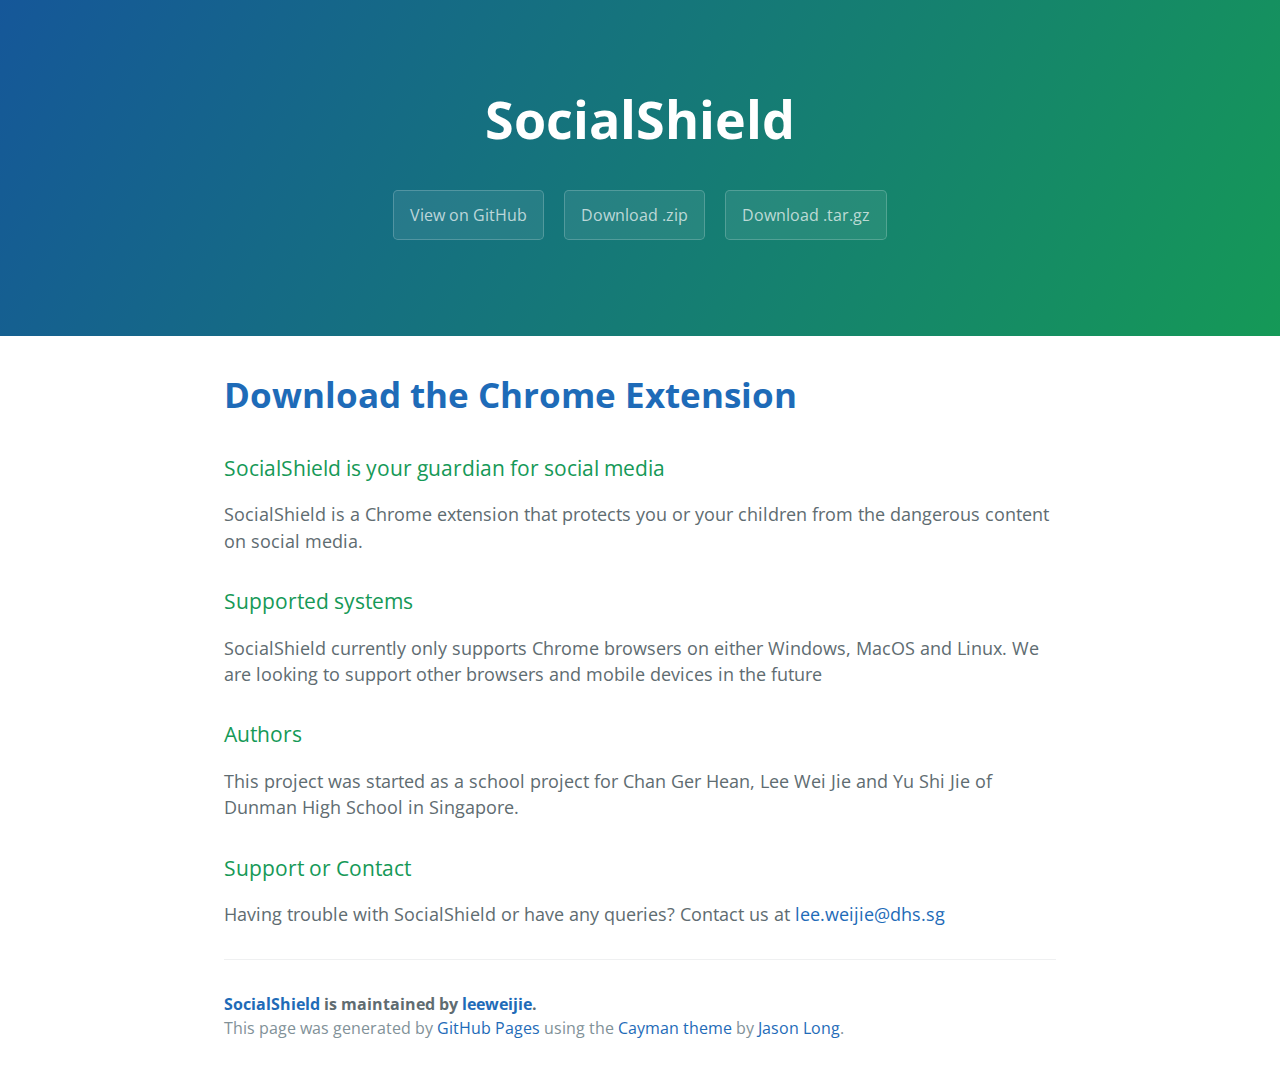
<file: index.html>
<!DOCTYPE html>
<html lang="en-us">
  <head>
    <meta charset="UTF-8">
    <title>SocialShield by leeweijie</title>
    <meta name="viewport" content="width=device-width, initial-scale=1">
    <link rel="stylesheet" type="text/css" href="stylesheets/normalize.css" media="screen">
    <link href='https://fonts.googleapis.com/css?family=Open+Sans:400,700' rel='stylesheet' type='text/css'>
    <link rel="stylesheet" type="text/css" href="stylesheets/stylesheet.css" media="screen">
    <link rel="stylesheet" type="text/css" href="stylesheets/github-light.css" media="screen">
  </head>
  <body>
    <section class="page-header">
      <h1 class="project-name">SocialShield</h1>
      <h2 class="project-tagline"></h2>
      <a href="https://github.com/leeweijie/socialshield" class="btn">View on GitHub</a>
      <a href="https://github.com/leeweijie/socialshield/zipball/master" class="btn">Download .zip</a>
      <a href="https://github.com/leeweijie/socialshield/tarball/master" class="btn">Download .tar.gz</a>
    </section>

    <section class="main-content">
      <h1>
<a id="download-the-chrome-extension" class="anchor" href="#download-the-chrome-extension" aria-hidden="true"><span aria-hidden="true" class="octicon octicon-link"></span></a><strong><a href="https://chrome.google.com/webstore/detail/socialshield/fkiekmmeinddmjcgnoegicnfjccipiml">Download the Chrome Extension</a></strong>
</h1>

<h3>
<a id="socialshield-is-your-guardian-for-social-media" class="anchor" href="#socialshield-is-your-guardian-for-social-media" aria-hidden="true"><span aria-hidden="true" class="octicon octicon-link"></span></a>SocialShield is your guardian for social media</h3>

<p>SocialShield is a Chrome extension that protects you or your children from the dangerous content on social media.</p>

<h3>
<a id="supported-systems" class="anchor" href="#supported-systems" aria-hidden="true"><span aria-hidden="true" class="octicon octicon-link"></span></a>Supported systems</h3>

<p>SocialShield currently only supports Chrome browsers on either Windows, MacOS and Linux. We are looking to support other browsers and mobile devices in the future</p>

<h3>
<a id="authors" class="anchor" href="#authors" aria-hidden="true"><span aria-hidden="true" class="octicon octicon-link"></span></a>Authors</h3>

<p>This project was started as a school project for Chan Ger Hean, Lee Wei Jie and Yu Shi Jie of Dunman High School in Singapore.</p>

<h3>
<a id="support-or-contact" class="anchor" href="#support-or-contact" aria-hidden="true"><span aria-hidden="true" class="octicon octicon-link"></span></a>Support or Contact</h3>

<p>Having trouble with SocialShield or have any queries? Contact us at <a href="mailto:lee.weijie@dhs.sg">lee.weijie@dhs.sg</a></p>

      <footer class="site-footer">
        <span class="site-footer-owner"><a href="https://github.com/leeweijie/socialshield">SocialShield</a> is maintained by <a href="https://github.com/leeweijie">leeweijie</a>.</span>

        <span class="site-footer-credits">This page was generated by <a href="https://pages.github.com">GitHub Pages</a> using the <a href="https://github.com/jasonlong/cayman-theme">Cayman theme</a> by <a href="https://twitter.com/jasonlong">Jason Long</a>.</span>
      </footer>

    </section>

  
  </body>
</html>
</file>
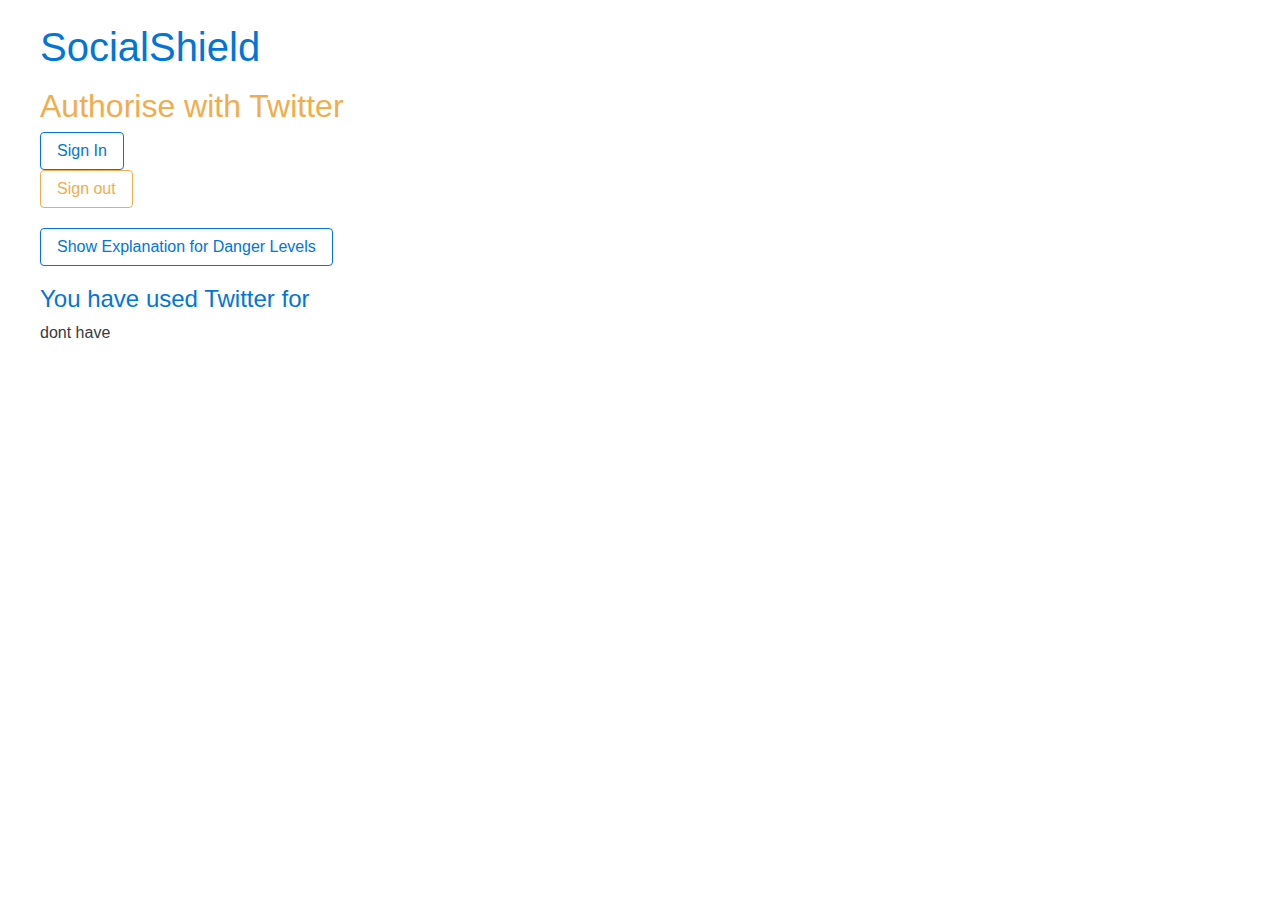
<file: frontend/popup.html>
<!doctype html>
<html>
<head>
  <title>Popup</title>
  <link href="popup.css" rel="stylesheet" type="text/css">
  <link rel="stylesheet" href="library/bootstrap.min.css">
</head>
<body>
  <div class="container">
    <h1 class="text-primary" style="margin-bottom:20px;">SocialShield</h1>
    <div id="unauthorized">
      <h2 class="text-warning">Authorise with Twitter</h2>
      <button id="signIn" class="btn btn-outline-primary">Sign In</button>
    </div>

    <div id="authorized">
      <button id="signOut" class="btn btn-outline-warning">Sign out</button>
    </div>
    <button id="toggleExplanations" class="btn btn-outline-primary" style="margin-top:20px">Show Explanation for Danger Levels</button>
    <div id="explanations" style="display:none; margin-top: 20px;">
      <h3 class="text-primary">Danger Levels</h3>
      <table class="table table-bordered" style="margin-top: 20px">
        <thead class="thead-inverse">
          <tr>
            <th>Level</th>
            <th>Explanation</th>
          </tr>
        </thead>
        <tbody>
          <tr style="background-color: limegreen">
            <td>1</td>
            <td>Page is safe</td>
          </tr>
          <tr style="background-color: orange">
            <td>2</td>
            <td>Page is generally safe, however, inappropriate content may be present</td>
          </tr>
          <tr style="background-color: darkorange">
            <td>3</td>
            <td>Page has moderate risk of inappropriate / offensive content, viewer's discretion is advised</td>
          </tr>
          <tr style="background-color: tomato">
            <td>4</td>
            <td>Page has high risk of inappropriate / offensive content, returning to previous page is recommended</td>
          </tr>
          <tr style="background-color: red">
            <td>5</td>
            <td>Page has inappropriate / offensive content, highly recommended not to proceed</td>
          </tr>
        </tbody>
      </table>
    </div>
    <h4 class="text-primary" style="margin-top:20px;">You have used Twitter for</h4>
    <div id="minuteTimer">
      <text>dont have</text>
    </div>
  </div>
  <script type="text/javascript" src="library/jquery-3.1.0.min.js"></script>
  <script type="text/javascript" src="popup.js"></script>
</body>
</html>
</file>
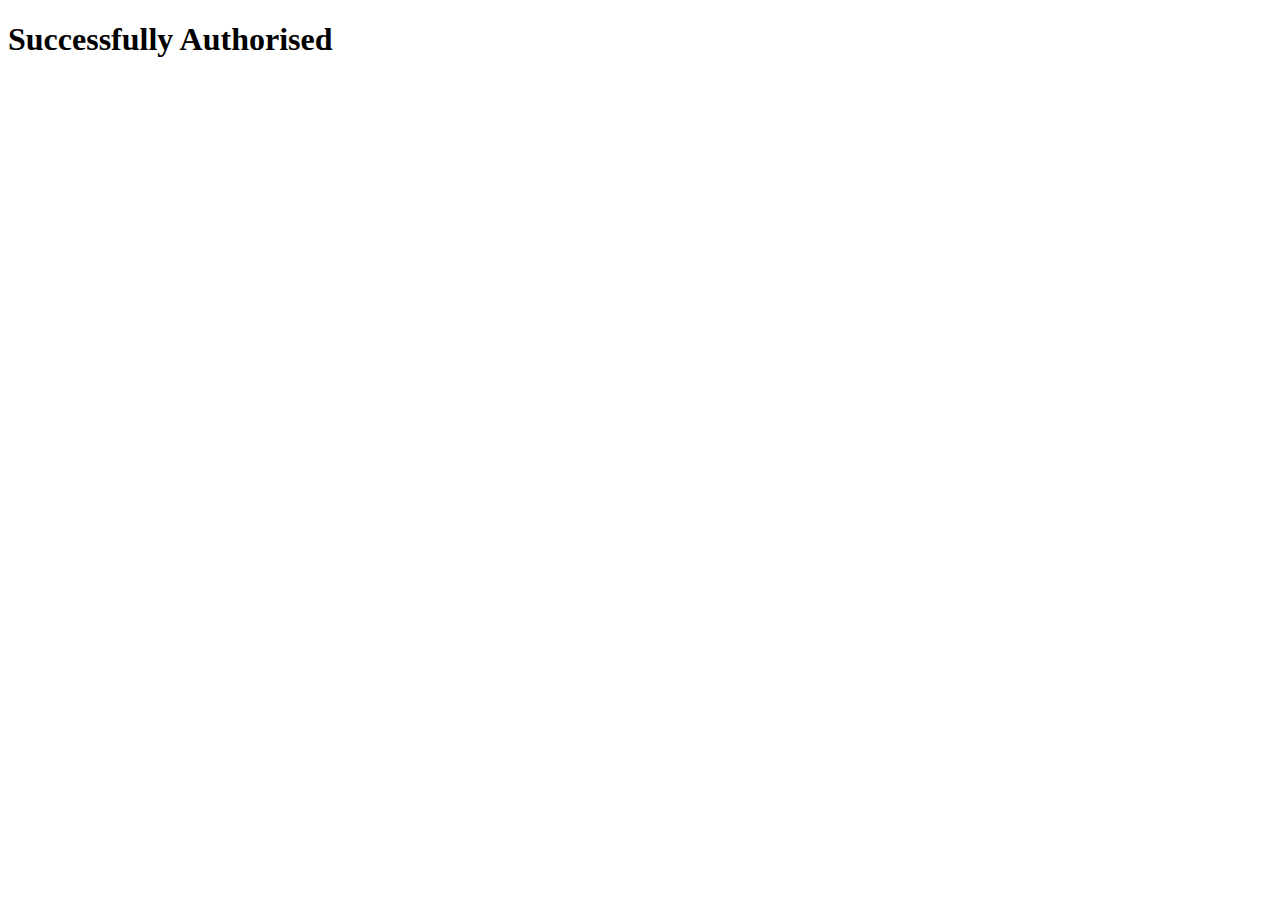
<file: backend/socialshield/templates/socialshield/authorized.html>
<!DOCTYPE html>
<html lang="en">
<head>
    <meta charset="UTF-8">
    <title>Authorized</title>
</head>
<body>
<input type="text" value="{{token}}" id="token" hidden>
<h1>Successfully Authorised</h1>

</body>
</html>
</file>
<file: stylesheets/stylesheet.css>
* {
  box-sizing: border-box; }

body {
  padding: 0;
  margin: 0;
  font-family: "Open Sans", "Helvetica Neue", Helvetica, Arial, sans-serif;
  font-size: 16px;
  line-height: 1.5;
  color: #606c71; }

a {
  color: #1e6bb8;
  text-decoration: none; }
  a:hover {
    text-decoration: underline; }

.btn {
  display: inline-block;
  margin-bottom: 1rem;
  color: rgba(255, 255, 255, 0.7);
  background-color: rgba(255, 255, 255, 0.08);
  border-color: rgba(255, 255, 255, 0.2);
  border-style: solid;
  border-width: 1px;
  border-radius: 0.3rem;
  transition: color 0.2s, background-color 0.2s, border-color 0.2s; }
  .btn + .btn {
    margin-left: 1rem; }

.btn:hover {
  color: rgba(255, 255, 255, 0.8);
  text-decoration: none;
  background-color: rgba(255, 255, 255, 0.2);
  border-color: rgba(255, 255, 255, 0.3); }

@media screen and (min-width: 64em) {
  .btn {
    padding: 0.75rem 1rem; } }

@media screen and (min-width: 42em) and (max-width: 64em) {
  .btn {
    padding: 0.6rem 0.9rem;
    font-size: 0.9rem; } }

@media screen and (max-width: 42em) {
  .btn {
    display: block;
    width: 100%;
    padding: 0.75rem;
    font-size: 0.9rem; }
    .btn + .btn {
      margin-top: 1rem;
      margin-left: 0; } }

.page-header {
  color: #fff;
  text-align: center;
  background-color: #159957;
  background-image: linear-gradient(120deg, #155799, #159957); }

@media screen and (min-width: 64em) {
  .page-header {
    padding: 5rem 6rem; } }

@media screen and (min-width: 42em) and (max-width: 64em) {
  .page-header {
    padding: 3rem 4rem; } }

@media screen and (max-width: 42em) {
  .page-header {
    padding: 2rem 1rem; } }

.project-name {
  margin-top: 0;
  margin-bottom: 0.1rem; }

@media screen and (min-width: 64em) {
  .project-name {
    font-size: 3.25rem; } }

@media screen and (min-width: 42em) and (max-width: 64em) {
  .project-name {
    font-size: 2.25rem; } }

@media screen and (max-width: 42em) {
  .project-name {
    font-size: 1.75rem; } }

.project-tagline {
  margin-bottom: 2rem;
  font-weight: normal;
  opacity: 0.7; }

@media screen and (min-width: 64em) {
  .project-tagline {
    font-size: 1.25rem; } }

@media screen and (min-width: 42em) and (max-width: 64em) {
  .project-tagline {
    font-size: 1.15rem; } }

@media screen and (max-width: 42em) {
  .project-tagline {
    font-size: 1rem; } }

.main-content :first-child {
  margin-top: 0; }
.main-content img {
  max-width: 100%; }
.main-content h1, .main-content h2, .main-content h3, .main-content h4, .main-content h5, .main-content h6 {
  margin-top: 2rem;
  margin-bottom: 1rem;
  font-weight: normal;
  color: #159957; }
.main-content p {
  margin-bottom: 1em; }
.main-content code {
  padding: 2px 4px;
  font-family: Consolas, "Liberation Mono", Menlo, Courier, monospace;
  font-size: 0.9rem;
  color: #383e41;
  background-color: #f3f6fa;
  border-radius: 0.3rem; }
.main-content pre {
  padding: 0.8rem;
  margin-top: 0;
  margin-bottom: 1rem;
  font: 1rem Consolas, "Liberation Mono", Menlo, Courier, monospace;
  color: #567482;
  word-wrap: normal;
  background-color: #f3f6fa;
  border: solid 1px #dce6f0;
  border-radius: 0.3rem; }
  .main-content pre > code {
    padding: 0;
    margin: 0;
    font-size: 0.9rem;
    color: #567482;
    word-break: normal;
    white-space: pre;
    background: transparent;
    border: 0; }
.main-content .highlight {
  margin-bottom: 1rem; }
  .main-content .highlight pre {
    margin-bottom: 0;
    word-break: normal; }
.main-content .highlight pre, .main-content pre {
  padding: 0.8rem;
  overflow: auto;
  font-size: 0.9rem;
  line-height: 1.45;
  border-radius: 0.3rem; }
.main-content pre code, .main-content pre tt {
  display: inline;
  max-width: initial;
  padding: 0;
  margin: 0;
  overflow: initial;
  line-height: inherit;
  word-wrap: normal;
  background-color: transparent;
  border: 0; }
  .main-content pre code:before, .main-content pre code:after, .main-content pre tt:before, .main-content pre tt:after {
    content: normal; }
.main-content ul, .main-content ol {
  margin-top: 0; }
.main-content blockquote {
  padding: 0 1rem;
  margin-left: 0;
  color: #819198;
  border-left: 0.3rem solid #dce6f0; }
  .main-content blockquote > :first-child {
    margin-top: 0; }
  .main-content blockquote > :last-child {
    margin-bottom: 0; }
.main-content table {
  display: block;
  width: 100%;
  overflow: auto;
  word-break: normal;
  word-break: keep-all; }
  .main-content table th {
    font-weight: bold; }
  .main-content table th, .main-content table td {
    padding: 0.5rem 1rem;
    border: 1px solid #e9ebec; }
.main-content dl {
  padding: 0; }
  .main-content dl dt {
    padding: 0;
    margin-top: 1rem;
    font-size: 1rem;
    font-weight: bold; }
  .main-content dl dd {
    padding: 0;
    margin-bottom: 1rem; }
.main-content hr {
  height: 2px;
  padding: 0;
  margin: 1rem 0;
  background-color: #eff0f1;
  border: 0; }

@media screen and (min-width: 64em) {
  .main-content {
    max-width: 64rem;
    padding: 2rem 6rem;
    margin: 0 auto;
    font-size: 1.1rem; } }

@media screen and (min-width: 42em) and (max-width: 64em) {
  .main-content {
    padding: 2rem 4rem;
    font-size: 1.1rem; } }

@media screen and (max-width: 42em) {
  .main-content {
    padding: 2rem 1rem;
    font-size: 1rem; } }

.site-footer {
  padding-top: 2rem;
  margin-top: 2rem;
  border-top: solid 1px #eff0f1; }

.site-footer-owner {
  display: block;
  font-weight: bold; }

.site-footer-credits {
  color: #819198; }

@media screen and (min-width: 64em) {
  .site-footer {
    font-size: 1rem; } }

@media screen and (min-width: 42em) and (max-width: 64em) {
  .site-footer {
    font-size: 1rem; } }

@media screen and (max-width: 42em) {
  .site-footer {
    font-size: 0.9rem; } }
</file>
<file: stylesheets/github-light.css>
/*
The MIT License (MIT)

Copyright (c) 2016 GitHub, Inc.

Permission is hereby granted, free of charge, to any person obtaining a copy
of this software and associated documentation files (the "Software"), to deal
in the Software without restriction, including without limitation the rights
to use, copy, modify, merge, publish, distribute, sublicense, and/or sell
copies of the Software, and to permit persons to whom the Software is
furnished to do so, subject to the following conditions:

The above copyright notice and this permission notice shall be included in all
copies or substantial portions of the Software.

THE SOFTWARE IS PROVIDED "AS IS", WITHOUT WARRANTY OF ANY KIND, EXPRESS OR
IMPLIED, INCLUDING BUT NOT LIMITED TO THE WARRANTIES OF MERCHANTABILITY,
FITNESS FOR A PARTICULAR PURPOSE AND NONINFRINGEMENT. IN NO EVENT SHALL THE
AUTHORS OR COPYRIGHT HOLDERS BE LIABLE FOR ANY CLAIM, DAMAGES OR OTHER
LIABILITY, WHETHER IN AN ACTION OF CONTRACT, TORT OR OTHERWISE, ARISING FROM,
OUT OF OR IN CONNECTION WITH THE SOFTWARE OR THE USE OR OTHER DEALINGS IN THE
SOFTWARE.

*/

.pl-c /* comment */ {
  color: #969896;
}

.pl-c1 /* constant, variable.other.constant, support, meta.property-name, support.constant, support.variable, meta.module-reference, markup.raw, meta.diff.header */,
.pl-s .pl-v /* string variable */ {
  color: #0086b3;
}

.pl-e /* entity */,
.pl-en /* entity.name */ {
  color: #795da3;
}

.pl-smi /* variable.parameter.function, storage.modifier.package, storage.modifier.import, storage.type.java, variable.other */,
.pl-s .pl-s1 /* string source */ {
  color: #333;
}

.pl-ent /* entity.name.tag */ {
  color: #63a35c;
}

.pl-k /* keyword, storage, storage.type */ {
  color: #a71d5d;
}

.pl-s /* string */,
.pl-pds /* punctuation.definition.string, string.regexp.character-class */,
.pl-s .pl-pse .pl-s1 /* string punctuation.section.embedded source */,
.pl-sr /* string.regexp */,
.pl-sr .pl-cce /* string.regexp constant.character.escape */,
.pl-sr .pl-sre /* string.regexp source.ruby.embedded */,
.pl-sr .pl-sra /* string.regexp string.regexp.arbitrary-repitition */ {
  color: #183691;
}

.pl-v /* variable */ {
  color: #ed6a43;
}

.pl-id /* invalid.deprecated */ {
  color: #b52a1d;
}

.pl-ii /* invalid.illegal */ {
  color: #f8f8f8;
  background-color: #b52a1d;
}

.pl-sr .pl-cce /* string.regexp constant.character.escape */ {
  font-weight: bold;
  color: #63a35c;
}

.pl-ml /* markup.list */ {
  color: #693a17;
}

.pl-mh /* markup.heading */,
.pl-mh .pl-en /* markup.heading entity.name */,
.pl-ms /* meta.separator */ {
  font-weight: bold;
  color: #1d3e81;
}

.pl-mq /* markup.quote */ {
  color: #008080;
}

.pl-mi /* markup.italic */ {
  font-style: italic;
  color: #333;
}

.pl-mb /* markup.bold */ {
  font-weight: bold;
  color: #333;
}

.pl-md /* markup.deleted, meta.diff.header.from-file */ {
  color: #bd2c00;
  background-color: #ffecec;
}

.pl-mi1 /* markup.inserted, meta.diff.header.to-file */ {
  color: #55a532;
  background-color: #eaffea;
}

.pl-mdr /* meta.diff.range */ {
  font-weight: bold;
  color: #795da3;
}

.pl-mo /* meta.output */ {
  color: #1d3e81;
}
</file>
<file: frontend/popup.css>
body {
  font-family: "Segoe UI", "Lucida Grande", Tahoma, sans-serif;
  font-size: 100%;
  padding: 25px;
  width: 600px;
  background-color: lightgrey;
}

td{
	font-weight: bold;
}

/*table, th, td {
    border: 1px solid black;
    border-collapse: collapse;
    padding: 5px;
}*/
</file>
